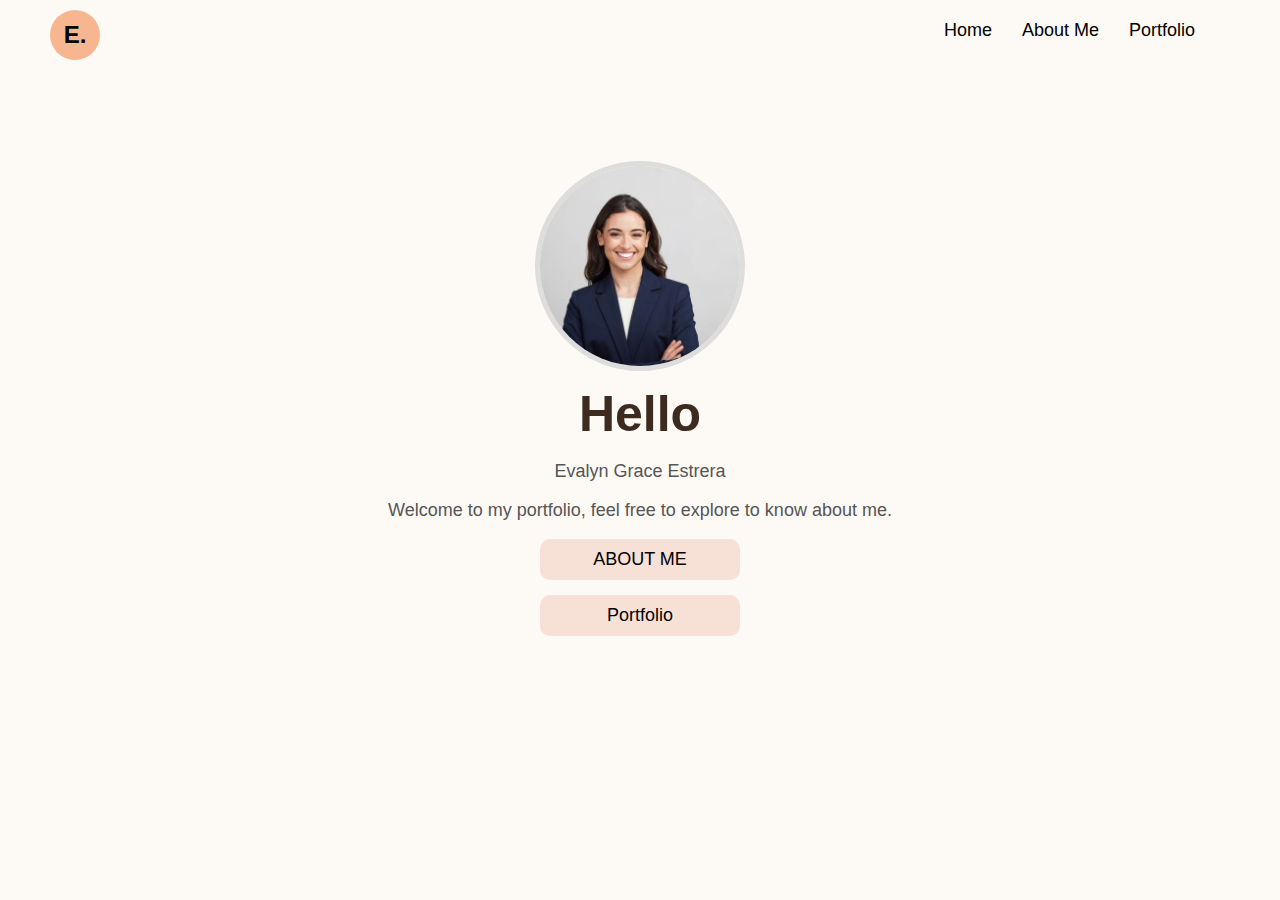
<file: index.html>
<!DOCTYPE html>
<html lang="en">
<head>
    <meta charset="UTF-8">
    <meta name="viewport" content="width=device-width, initial-scale=1.0">
    <link rel="stylesheet" href="style.css">
    <title>Evalyn's Portfolio</title>
</head>
<body>
    <div class="logo">E.</div>
    <div class="navbar">
        <a href="#">Home</a>
        <a href="#">About Me</a>
        <a href="#">Portfolio</a>
    </div>
    <div class="container">
        <img src="profile.jpg" alt="Evalyn Grace Estrera" class="profile-img">
        <h1>Hello</h1>
        <p>Evalyn Grace Estrera</p>
        <p>Welcome to my portfolio, feel free to explore to know about me.</p>
        <button class="btn">ABOUT ME</button>
        <button class="btn">Portfolio</button>
    </div>
</body>
</html>
</file>
<file: style.css>
body {
    font-family: Arial, sans-serif;
    background-color: #fdfaf5;
    margin: 0;
    padding: 0;
    text-align: center;
}
.navbar {
    display: flex;
    justify-content: flex-end;
    padding: 20px;
    margin-right: 50px;
}
.navbar a {
    text-decoration: none;
    color: black;
    margin: 0 15px;
    font-size: 18px;
}
.logo {
    position: absolute;
    top: 10px;
    left: 50px;
    font-size: 24px;
    background: #f7b690;
    border-radius: 50%;
    width: 50px;
    height: 50px;
    display: flex;
    align-items: center;
    justify-content: center;
    font-weight: bold;
}
.container {
    margin-top: 100px;
}
.profile-img {
    width: 200px;
    height: 200px;
    border-radius: 50%;
    object-fit: cover;
    border: 5px solid #ddd;
}
h1 {
    font-size: 50px;
    margin: 10px 0;
    color: #3d2b1f;
}
p {
    font-size: 18px;
    color: #555;
}
.btn {
    display: block;
    width: 200px;
    margin: 15px auto;
    padding: 10px;
    background: #f7e1d7;
    border: none;
    border-radius: 10px;
    font-size: 18px;
    cursor: pointer;
}
.btn:hover {
    background: #e5c7b8;
}
</file>
